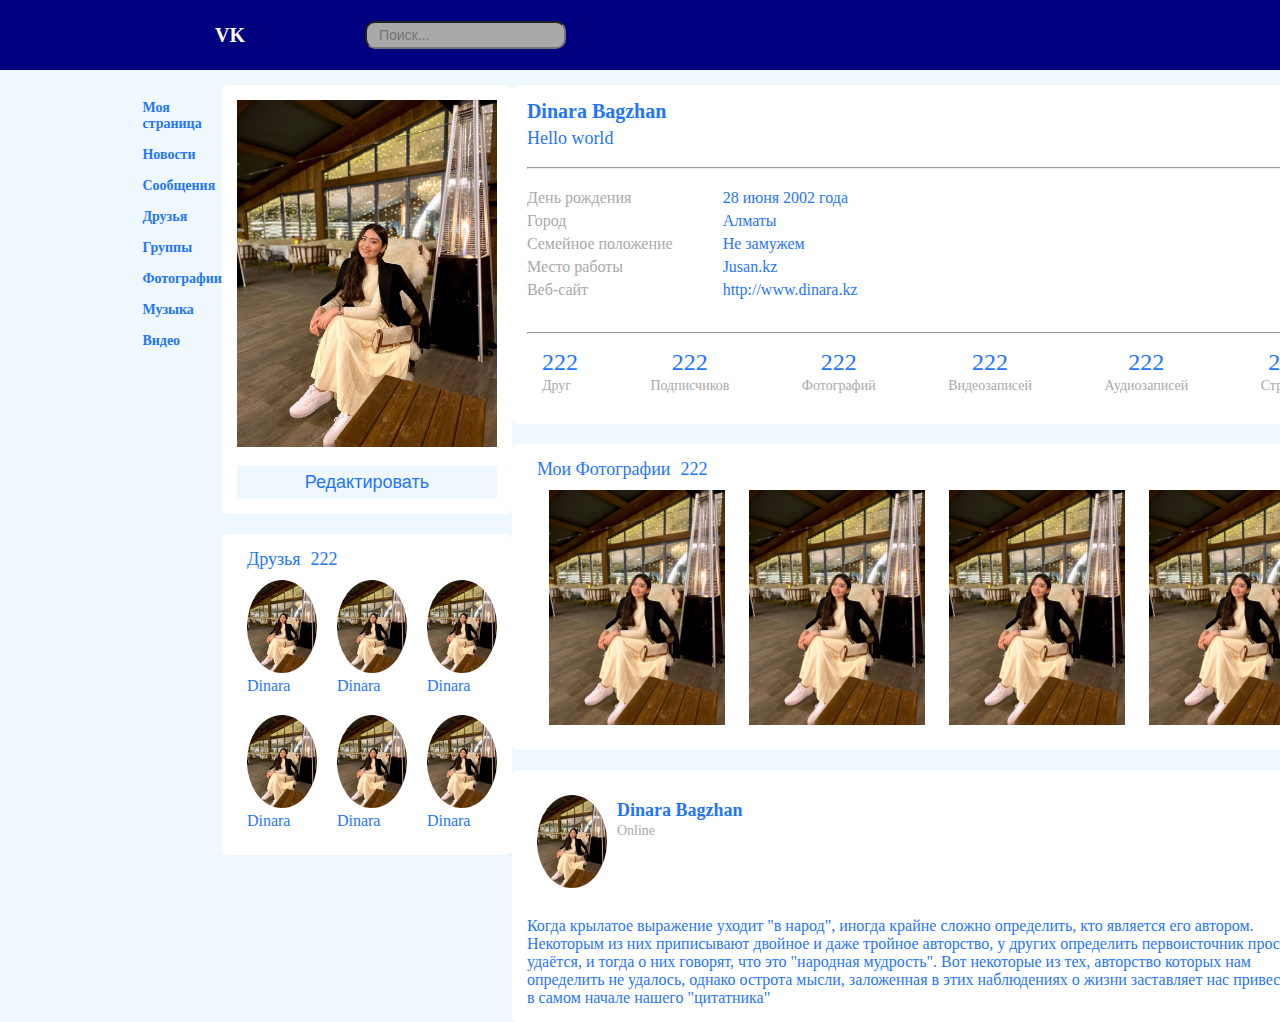
<file: index.html>
<!DOCTYPE html>
<!-- saved from url=(0043)http://127.0.0.1:5500/Dinara/Din/index.html -->
<html lang="en"><head><meta http-equiv="Content-Type" content="text/html; charset=UTF-8">
    
    <title>Bagzhan Dinara</title>
    <link rel="stylesheet" type="text/css" href="./index_files/style.css">
</head>
<body>
<div class="General">
    <div class="shapka">
        <p>VK</p>
        <input type="text" placeholder=" Поиск...">
    </div>

    <div class="ekijarty">
        <div class="spisok">
            <ul>
                <li>Моя страница</li>
                <li>Новости</li>
                <li>Сообщения</li>
                <li>
                    <a href="http://127.0.0.1:5500/Dinara/Din/index%20-%20continue.html">Друзья</a>
                </li>
                <li>Группы</li>
                <li>Фотографии</li>
                <li>Музыка</li>
                <li>Видео</li>
            </ul>
        </div>
        <div class="profile">
            <div class="avatar">
                <img src="./index_files/photo_2024-11-18_18.16.29.jpeg">
                <button>Редактировать</button>
            </div>
            <div class="friends">
                <div class="friendsText">
                    <p>Друзья</p>
                    <p> 222</p>
                </div>
                <div class="friendsPhoto">
                    <div class="suret">
                        <div class="suret1">
                            <img src="./index_files/photo_2024-11-18_18.16.29.jpeg">
                            <p> Dinara</p>
                        </div>
                        <div class="suret1">
                            <img src="./index_files/photo_2024-11-18_18.16.29.jpeg">
                            <p> Dinara</p>
                        </div>
                        <div class="suret1">
                            <img src="./index_files/photo_2024-11-18_18.16.29.jpeg">
                            <p> Dinara</p>
                        </div>
                    </div>
                    <div class="suret">
                        <div class="suret1">
                            <img src="./index_files/photo_2024-11-18_18.16.29.jpeg">
                            <p> Dinara</p>
                        </div>
                        <div class="suret1">
                            <img src="./index_files/photo_2024-11-18_18.16.29.jpeg">
                            <p> Dinara</p>
                        </div>
                        <div class="suret1">
                            <img src="./index_files/photo_2024-11-18_18.16.29.jpeg">
                            <p> Dinara</p>
                        </div>
                    </div>
                </div>
            </div>
        </div>
        <div class="news">
            <div class="information">
                <div class="information1">
                    <p> Dinara Bagzhan </p>
                    <span> Online</span>
                </div>
                <p style="color: #1F75FE; font-size: 18px; margin-top: 5px;"> Hello world</p>
                <br><hr>
                <div class="information2">
                    <div class="start">
                        <p> День рождения</p>
                        <p> Город</p>
                        <p> Семейное положение</p>
                        <p> Место работы </p>
                        <p> Веб-сайт </p>
                    </div>
                    <div class="finish">
                        <p> 28 июня 2002 года</p>
                        <p> Алматы</p>
                        <p> Не замужем </p>
                        <p> Jusan.kz </p>
                        <p> http://www.dinara.kz </p>
                    </div>
                </div>
                <br><hr>
                <div class="information3">
                    <div>
                        <p>222</p>
                        <span>Друг</span>
                    </div>
                    <div>
                        <p>222</p>
                        <span>Подписчиков</span>
                    </div>
                    <div>
                        <p>222</p>
                        <span>Фотографий</span>
                    </div>
                    <div>
                        <p>222</p>
                        <span>Видеозаписей</span>
                    </div>
                    <div>
                        <p>222</p>
                        <span>Аудиозаписей</span>
                    </div>
                    <div>
                        <p>222</p>
                        <span>Страниц</span>
                    </div>
                </div>
            </div>
            <div class="myPhotos">
                <div class="friendsText">
                    <p>Мои Фотографии</p>
                    <p> 222</p>
                </div>
                <div class="myPhotos1">
                    <img src="./index_files/photo_2024-11-18_18.16.29.jpeg">
                    <img src="./index_files/photo_2024-11-18_18.16.29.jpeg">
                    <img src="./index_files/photo_2024-11-18_18.16.29.jpeg">
                    <img src="./index_files/photo_2024-11-18_18.16.29.jpeg">
                </div>
            </div>
            <div class="post">
                <div class="post1">
                    <div class="suret1">
                        <img src="./index_files/photo_2024-11-18_18.16.29.jpeg">
                    </div>
                    <div class="posttext">
                        <p> Dinara Bagzhan </p>
                        <span> Online</span>
                    </div>
                </div>
                <div class="posttext1">
                    <p>Когда крылатое выражение уходит "в народ", иногда крайне сложно определить, кто является его автором.
                        Некоторым из них приписывают двойное и даже тройное авторство, у других определить первоисточник просто не удаётся, и тогда о них говорят, что это "народная мудрость".
                        Вот некоторые из тех,
                        авторство которых нам определить не удалось, однако острота мысли, заложенная в этих наблюдениях о жизни заставляет нас привести их в самом начале нашего "цитатника" </p>
                </div>
            </div>
        </div>
    </div>
</div>

<!-- Code injected by live-server -->
<script>
	// <![CDATA[  <-- For SVG support
	if ('WebSocket' in window) {
		(function () {
			function refreshCSS() {
				var sheets = [].slice.call(document.getElementsByTagName("link"));
				var head = document.getElementsByTagName("head")[0];
				for (var i = 0; i < sheets.length; ++i) {
					var elem = sheets[i];
					var parent = elem.parentElement || head;
					parent.removeChild(elem);
					var rel = elem.rel;
					if (elem.href && typeof rel != "string" || rel.length == 0 || rel.toLowerCase() == "stylesheet") {
						var url = elem.href.replace(/(&|\?)_cacheOverride=\d+/, '');
						elem.href = url + (url.indexOf('?') >= 0 ? '&' : '?') + '_cacheOverride=' + (new Date().valueOf());
					}
					parent.appendChild(elem);
				}
			}
			var protocol = window.location.protocol === 'http:' ? 'ws://' : 'wss://';
			var address = protocol + window.location.host + window.location.pathname + '/ws';
			var socket = new WebSocket(address);
			socket.onmessage = function (msg) {
				if (msg.data == 'reload') window.location.reload();
				else if (msg.data == 'refreshcss') refreshCSS();
			};
			if (sessionStorage && !sessionStorage.getItem('IsThisFirstTime_Log_From_LiveServer')) {
				console.log('Live reload enabled.');
				sessionStorage.setItem('IsThisFirstTime_Log_From_LiveServer', true);
			}
		})();
	}
	else {
		console.error('Upgrade your browser. This Browser is NOT supported WebSocket for Live-Reloading.');
	}
	// ]]>
</script>

</body></html>
</file>
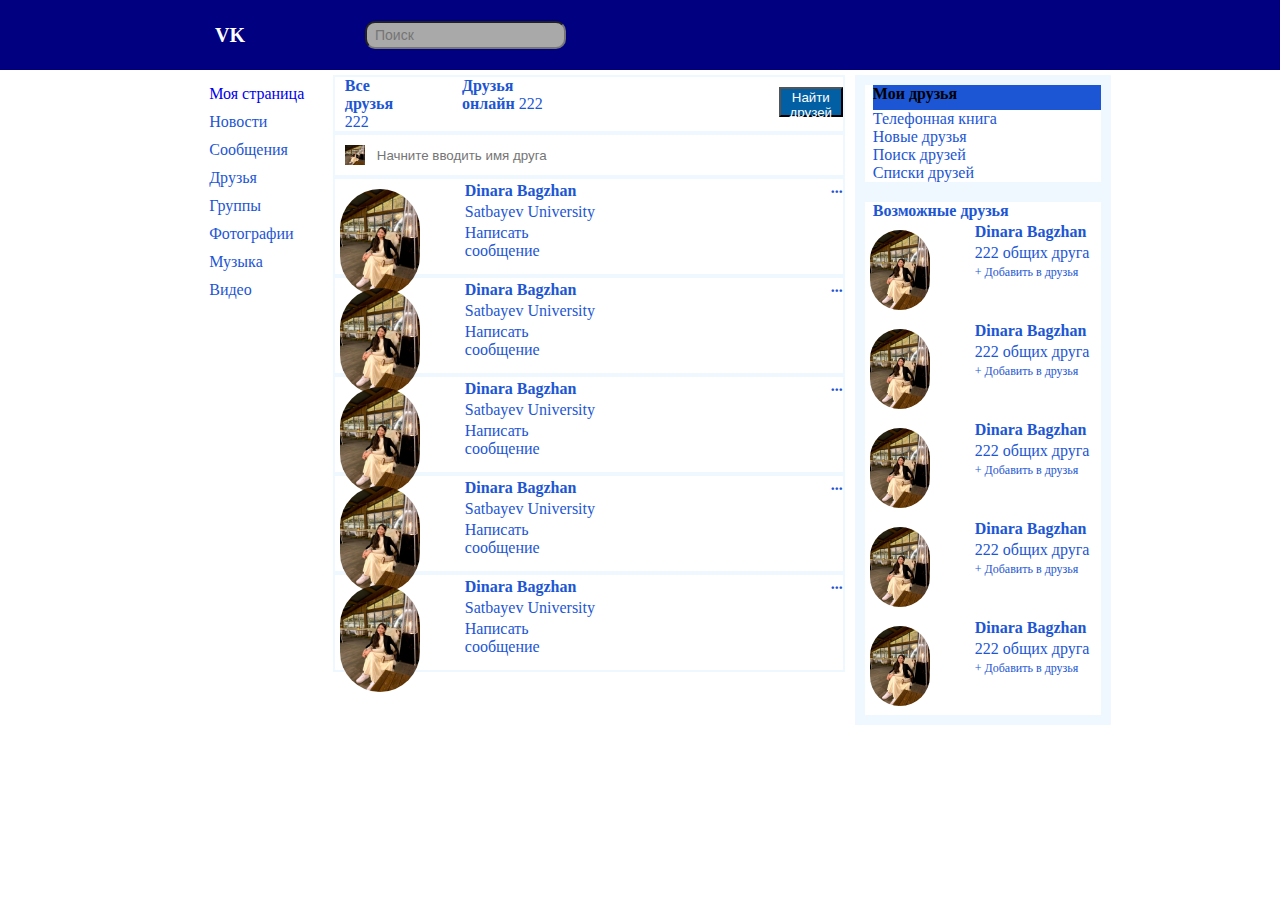
<file: index - continue.html>
<!DOCTYPE html>
<!-- saved from url=(0058)http://127.0.0.1:5500/Dinara/Din/index%20-%20continue.html -->
<html><head><meta http-equiv="Content-Type" content="text/html; charset=UTF-8">
        <title></title>
        <link rel="stylesheet" type="text/css" href="./index - continue_files/style.css">
        <style>a:visited{color: #1c56d4;}</style>
    </head>
    <body>
        <div class="Site">
            <header class="shapka">
                <div><p>VK</p></div>
                <div><form><input type="text" name="text" class="search" placeholder="Поиск"></form></div>
            </header>
            <div class="Part1">
                <div class="PartL">
                    <ul>
                        <li><a href="http://127.0.0.1:5500/Dinara/Din/index.html">Моя страница</a></li>
                        <li>Новости</li>
                        <li>Сообщения</li>
                        <li>Друзья</li>
                        <li>Группы</li>
                        <li>Фотографии</li>
                        <li>Музыка</li>
                        <li>Видео</li>
                    </ul>
                </div>
                <div class="Part3">
                    <div class="Part4">
                        <div style="margin-left: 10px;">
                            <p><b>Все друзья </b> 222</p>
                        </div>
                        <div style="margin-left: 50px;">
                            <p><b>Друзья онлайн </b> 222</p>
                        </div>
                        <div style="margin-left: 230px; align-content: center;">
                            <button style="background-color: #025fa3; color: white;  height: 30px;">Найти друзей</button>
                        </div>
                    </div>
                    <div class="Part4">
                        <div class="search">
                            <input type="search" name="text" class="search-friends" placeholder="Начните вводить имя друга">
                            <img src="./index - continue_files/photo_2024-11-18_18.16.29.jpeg" alt="" class="search-icon">
                        </div>
                    </div>
                    <div class="Part4" style="height: 95px;">
                        <div class="Part5">
                            <div>
                            <img src="./index - continue_files/photo_2024-11-18_18.16.29.jpeg" style="width: 80px; border-radius: 50px; margin: 5px; margin-top: 10px;">
                            </div>
                            <div class="Part2">
                                <ul>
                                    <li style="margin-top: 3px"><b>Dinara Bagzhan</b></li>
                                    <li style="margin-top: 3px;">Satbayev University</li>
                                    <li style="margin-top: 3px;">Написать сообщение</li>
                                </ul>
                            </div>
                            <div style="margin-left: 230px;">
                                <p><b>...</b></p>
                            </div>
                        </div>
                    </div>
                    <div class="Part4" style="height: 95px;">
                        <div class="Part5">
                            <div>
                            <img src="./index - continue_files/photo_2024-11-18_18.16.29.jpeg" style="width: 80px; border-radius: 50px; margin: 5px; margin-top: 10px;">
                            </div>
                            <div class="Part2">
                                <ul>
                                    <li style="margin-top: 3px;"><b>Dinara Bagzhan</b></li>
                                    <li style="margin-top: 3px;">Satbayev University</li>
                                    <li style="margin-top: 3px;">Написать сообщение</li>
                                </ul>
                            </div>
                            <div style="margin-left: 230px;">
                                <p><b>...</b></p>
                            </div>
                        </div>
                    </div>
                    <div class="Part4" style="height: 95px;">
                        <div class="Part5">
                            <div>
                            <img src="./index - continue_files/photo_2024-11-18_18.16.29.jpeg" style="width: 80px; border-radius: 50px; margin: 5px; margin-top: 10px;">
                            </div>
                            <div class="Part2">
                                <ul>
                                    <li style="margin-top: 3px;"><b>Dinara Bagzhan</b></li>
                                    <li style="margin-top: 3px;">Satbayev University</li>
                                    <li style="margin-top: 3px;">Написать сообщение</li>
                                </ul>
                            </div>
                            <div style="margin-left: 230px;">
                                <p><b>...</b></p>
                            </div>
                        </div>
                    </div>
                    <div class="Part4" style="height: 95px;">
                        <div class="Part5">
                            <div>
                            <img src="./index - continue_files/photo_2024-11-18_18.16.29.jpeg" style="width: 80px; border-radius: 50px; margin: 5px; margin-top: 10px;">
                            </div>
                            <div class="Part2">
                                <ul>
                                    <li style="margin-top: 3px;"><b>Dinara Bagzhan</b></li>
                                    <li style="margin-top: 3px;">Satbayev University</li>
                                    <li style="margin-top: 3px;">Написать сообщение</li>
                                </ul>
                            </div>
                            <div style="margin-left: 230px;">
                                <p><b>...</b></p>
                            </div>
                        </div>
                    </div>
                    <div class="Part4" style="height: 95px;">
                        <div class="Part5">
                            <div>
                            <img src="./index - continue_files/photo_2024-11-18_18.16.29.jpeg" style="width: 80px; border-radius: 50px; margin: 5px; margin-top: 10px;">
                            </div>
                            <div class="Part2">
                                <ul>
                                    <li style="margin-top: 3px;"><b>Dinara Bagzhan</b></li>
                                    <li style="margin-top: 3px;">Satbayev University</li>
                                    <li style="margin-top: 3px;">Написать сообщение</li>
                                </ul>
                            </div>
                            <div style="margin-left: 230px;">
                                <p><b>...</b></p>
                            </div>
                        </div>
                    </div>
                </div>
                
                <div class="PartR">
                    <div class="Part6">
                        <p style="margin-left: 8px; color: black; height: 25px;background-color:#1c56d4 ;"><b>Мои друзья</b></p>
                        <p style="margin-left: 8px;">Телефонная книга</p>
                        <p style="margin-left: 8px;">Новые друзья</p>
                        <p style="margin-left: 8px;">Поиск друзей</p>
                        <p style="margin-left: 8px;">Списки друзей</p>
                    </div>
                    <div class="Part7">
                        <p style="margin-left: 8px;"><b>Возможные друзья</b></p>
                        <div class="Part5">
                            <div>
                            <img src="./index - continue_files/photo_2024-11-18_18.16.29.jpeg" style="width: 60px; border-radius: 50px; margin: 5px; margin-top: 10px;">
                            </div>
                            <div class="Part2">
                                <ul>
                                    <li style="margin-top: 3px;"><b>Dinara Bagzhan</b></li>
                                    <li style="margin-top: 3px;">222 общих друга</li>
                                    <li style="margin-top: 3px; font-size: 12px;">+ Добавить в друзья</li>
                                </ul>
                            </div>
                        </div>
                        <div class="Part5">
                            <div>
                            <img src="./index - continue_files/photo_2024-11-18_18.16.29.jpeg" style="width: 60px; border-radius: 50px; margin: 5px; margin-top: 10px;">
                            </div>
                            <div class="Part2">
                                <ul>
                                    <li style="margin-top: 3px;"><b>Dinara Bagzhan</b></li>
                                    <li style="margin-top: 3px;">222 общих друга</li>
                                    <li style="margin-top: 3px; font-size: 12px;">+ Добавить в друзья</li>
                                </ul>
                            </div>
                        </div>
                        <div class="Part5">
                            <div>
                            <img src="./index - continue_files/photo_2024-11-18_18.16.29.jpeg" style="width: 60px; border-radius: 50px; margin: 5px; margin-top: 10px;">
                            </div>
                            <div class="Part2">
                                <ul>
                                    <li style="margin-top: 3px;"><b>Dinara Bagzhan</b></li>
                                    <li style="margin-top: 3px;">222 общих друга</li>
                                    <li style="margin-top: 3px; font-size: 12px;">+ Добавить в друзья</li>
                                </ul>
                            </div>
                        </div>
                        <div class="Part5">
                            <div>
                            <img src="./index - continue_files/photo_2024-11-18_18.16.29.jpeg" style="width: 60px; border-radius: 50px; margin: 5px; margin-top: 10px;">
                            </div>
                            <div class="Part2">
                                <ul>
                                    <li style="margin-top: 3px;"><b>Dinara Bagzhan</b></li>
                                    <li style="margin-top: 3px;">222 общих друга</li>
                                    <li style="margin-top: 3px; font-size: 12px;">+ Добавить в друзья</li>
                                </ul>
                            </div>
                        </div>
                        <div class="Part5">
                            <div>
                            <img src="./index - continue_files/photo_2024-11-18_18.16.29.jpeg" style="width: 60px; border-radius: 50px; margin: 5px; margin-top: 10px;">
                            </div>
                            <div class="Part2">
                                <ul>
                                    <li style="margin-top: 3px;"><b>Dinara Bagzhan</b></li>
                                    <li style="margin-top: 3px;">222 общих друга</li>
                                    <li style="margin-top: 3px; font-size: 12px;">+ Добавить в друзья</li>
                                </ul>
                            </div>
                        </div>
                    </div>
                </div>
            </div>
            </div>
        
    <!-- Code injected by live-server -->
<script>
	// <![CDATA[  <-- For SVG support
	if ('WebSocket' in window) {
		(function () {
			function refreshCSS() {
				var sheets = [].slice.call(document.getElementsByTagName("link"));
				var head = document.getElementsByTagName("head")[0];
				for (var i = 0; i < sheets.length; ++i) {
					var elem = sheets[i];
					var parent = elem.parentElement || head;
					parent.removeChild(elem);
					var rel = elem.rel;
					if (elem.href && typeof rel != "string" || rel.length == 0 || rel.toLowerCase() == "stylesheet") {
						var url = elem.href.replace(/(&|\?)_cacheOverride=\d+/, '');
						elem.href = url + (url.indexOf('?') >= 0 ? '&' : '?') + '_cacheOverride=' + (new Date().valueOf());
					}
					parent.appendChild(elem);
				}
			}
			var protocol = window.location.protocol === 'http:' ? 'ws://' : 'wss://';
			var address = protocol + window.location.host + window.location.pathname + '/ws';
			var socket = new WebSocket(address);
			socket.onmessage = function (msg) {
				if (msg.data == 'reload') window.location.reload();
				else if (msg.data == 'refreshcss') refreshCSS();
			};
			if (sessionStorage && !sessionStorage.getItem('IsThisFirstTime_Log_From_LiveServer')) {
				console.log('Live reload enabled.');
				sessionStorage.setItem('IsThisFirstTime_Log_From_LiveServer', true);
			}
		})();
	}
	else {
		console.error('Upgrade your browser. This Browser is NOT supported WebSocket for Live-Reloading.');
	}
	// ]]>
</script>

</body></html>
</file>
<file: index_files/style.css>
*{
    margin: 0;
    }
    .myForm{
    margin: 100px;
    }
    .row{
    margin-top: 5px;
    }
    .General{
    width: auto;
    height: auto;
    display: flex;
    flex-direction: column;
    background-color: aliceblue;
    }
    .shapka{
    background-color: rgba(23, 23, 133, 0.861);
    display: flex;
    padding: 15px;
    }
    .shapka p{
    color: white;
    font-weight: bold;
    font-size: 20px;
    margin-left: 10%;
    }
    .shapka input{
     color: grey;
     margin-left: 10%;
     background-color: darkgray;
     border-radius: 10px;
     font-size: 14px;
     padding: 8px;
    }
    .ekijarty{
     margin-top: 15px;
     width: 80%;
     margin-left: 8%;
     margin-right: 8%;
     display: flex;
     justify-content: space-between;
    }
    .spisok ul{
        list-style: none;
    }
    .spisok ul li{
        color: #1F75FE;
        font-size: 14px;
        font-weight: bold;
        margin-top: 15px;
    }
    .spisok a{
        text-decoration: none;
        color: #1F75FE;
    }
    
    .avatar{
    background-color: white;
    border-radius: 7px;
    width: 260px;
    padding: 15px;
    }
    .avatar img{
    width: 100%;
    }
    .avatar button{
    margin-top: 15px;
    width: 100%;
    background-color: aliceblue;
    color: #1F75FE;
    font-size: 18px;
    padding: 5px;
    border: 1px solid aliceblue;
    }
    
    .friends{
    margin-top: 20px;
    background-color: white;
    border-radius: 7px;
    width: 260px;
    padding: 15px;
    }
    .friendsText{
    display: flex;
    color: #1F75FE;
    }
    .friendsText p{
    margin-left: 10px;
    font-size: 18px;
    }
    .friendsPhoto{
    display: flex;
    flex-wrap: wrap;
    }
    .suret{
    display: flex;
    
    .suret1 p {
    color:#1F75FE;
    }
    
    }
    .suret1{
    width: 70px;
    padding: 10px;
    }
    .suret1 img{
    width:100%;
    border-radius: 50%;
    }
    
    .information{
    background-color: white;
    border-radius: 7px;
    width: 800px;
    padding: 15px;
    }
    .information1{
    display: flex;
    justify-content: space-between;
    }
    .information1 p{
    color: #1F75FE;
    font-size: 20px;
    font-weight: bold;
    }
    .information1 span{
    color: darkgray;
    font-size: 16px;
    }
    .information2{
    display: flex;
    }
    .start{
    margin-top: 15px;
    }
    .start p{
    color: darkgrey;
    font-size: 16px;
    margin-top: 5px;
    }
    .finish{
    margin-top: 15px;
    margin-bottom: 15px;
    margin-left: 50px;
    }
    .finish p{
    color: #1F75FE;
    font-size: 16px;
    margin-top: 5px;
    }
    .information3{
    display: flex;
    justify-content: space-between;
    padding: 15px;
    }
    .information3 p{
    color: #1F75FE;
    font-size: 24px;
    text-align: center;
    }
    .information3 span{
    color: darkgrey;
    font-size: 14px;
    }
    .myPhotos{
    background-color: white;
    border-radius: 7px;
    width: 800px;
    padding: 15px;
    margin-top: 20px;
    }
    .myPhotos1{
    display: flex;
    padding: 10px;
    width: 100%;
    justify-content: space-around;
    }
    .myPhotos1 img{
    width: 22%;
    }
    .post{
    background-color: white;
    border-radius: 7px;
    width: 800px;
    padding: 15px;
    margin-top: 20px;
    height: auto;
    }
    .post1{
    display: flex;
    }
    .posttext{
    margin-top: 15px;
    }
    .posttext p{
    color: #1F75FE;
    font-size: 18px;
    font-weight: bold;
    }
    .posttext span{
    color: darkgray;
    font-size: 14px;
    }
    .posttext1{
    margin-top: 15px;
    color:#1F75FE;
    }
    
    
    
    
    
    
    
    
    
    
    
    .site {
    width: auto;
    height: auto;
    display: flex;
    flex-direction: column;
    background-color: aliceblue;
    }
    
    .shapka {
    background-color: navy;
    display: flex;
    align-items: center;
    height: 40px;
    }
    .shapka p {
    color: white;
    font-weight: bold;
    font-size: 20px;
    margin-left: 200px;
    }
    .shapka input{
    color: grey;
    margin-left: 120px;
    background-color: darkgray;
    border-radius: 10px;
    font-size: 14px;
    padding: 8px;
    height: 8px;
    color: grey;
    
    }
    
    .Part1 {
    display: flex;
    color: #1c56d4;
    width: 100%;
    height: 100%;
    justify-content: center;
    margin-top: 5px;
    }
    .PartL ul {
    list-style: none;
    }
    .PartL ul li {
    margin-top: 10px;
    text-align: start;
    }
    .Part2 ul {
    list-style: none;
    }
    
    
    
    .PartL {
    width: 12%;
    margin-right: 10px;
    }
    .Part3 {
    width: 40%;
    }
    .Part4 {
    display: flex;
    color: #1c56d4;
    background-color: white;
    border: 2px solid aliceblue;
    }
    .Part4 p{
    color:#1c56d4;
    }
    
    
    .search {
    display: inline-flex;
    padding: 10px;
    }
    
    .search-icon {
    width: 20px;
    height: 20px;
    margin-right: 10px;
    order: -1;
    }
    
    .search-friends {
    width: 300px;
    border: 0;
    }
    .Part5 {
    display: flex;
    color: #1c56d4;
    
    }
    .PartR {
    width: 20%;
    margin-left: 10px;
    }
    .Part6 {
    background-color: white;
    border: 10px solid aliceblue;
    }
    .Part7 {
    background-color: white;
    border: 10px solid aliceblue;
    }
    
    .PartL a{
    text-decoration: none;
    }
</file>
<file: index - continue_files/style.css>
*{
    margin: 0;
    }
    .myForm{
    margin: 100px;
    }
    .row{
    margin-top: 5px;
    }
    .General{
    width: auto;
    height: auto;
    display: flex;
    flex-direction: column;
    background-color: aliceblue;
    }
    .shapka{
    background-color: rgba(23, 23, 133, 0.861);
    display: flex;
    padding: 15px;
    }
    .shapka p{
    color: white;
    font-weight: bold;
    font-size: 20px;
    margin-left: 10%;
    }
    .shapka input{
     color: grey;
     margin-left: 10%;
     background-color: darkgray;
     border-radius: 10px;
     font-size: 14px;
     padding: 8px;
    }
    .ekijarty{
     margin-top: 15px;
     width: 80%;
     margin-left: 8%;
     margin-right: 8%;
     display: flex;
     justify-content: space-between;
    }
    .spisok ul{
        list-style: none;
    }
    .spisok ul li{
        color: #1F75FE;
        font-size: 14px;
        font-weight: bold;
        margin-top: 15px;
    }
    .spisok a{
        text-decoration: none;
        color: #1F75FE;
    }
    
    .avatar{
    background-color: white;
    border-radius: 7px;
    width: 260px;
    padding: 15px;
    }
    .avatar img{
    width: 100%;
    }
    .avatar button{
    margin-top: 15px;
    width: 100%;
    background-color: aliceblue;
    color: #1F75FE;
    font-size: 18px;
    padding: 5px;
    border: 1px solid aliceblue;
    }
    
    .friends{
    margin-top: 20px;
    background-color: white;
    border-radius: 7px;
    width: 260px;
    padding: 15px;
    }
    .friendsText{
    display: flex;
    color: #1F75FE;
    }
    .friendsText p{
    margin-left: 10px;
    font-size: 18px;
    }
    .friendsPhoto{
    display: flex;
    flex-wrap: wrap;
    }
    .suret{
    display: flex;
    
    .suret1 p {
    color:#1F75FE;
    }
    
    }
    .suret1{
    width: 70px;
    padding: 10px;
    }
    .suret1 img{
    width:100%;
    border-radius: 50%;
    }
    
    .information{
    background-color: white;
    border-radius: 7px;
    width: 800px;
    padding: 15px;
    }
    .information1{
    display: flex;
    justify-content: space-between;
    }
    .information1 p{
    color: #1F75FE;
    font-size: 20px;
    font-weight: bold;
    }
    .information1 span{
    color: darkgray;
    font-size: 16px;
    }
    .information2{
    display: flex;
    }
    .start{
    margin-top: 15px;
    }
    .start p{
    color: darkgrey;
    font-size: 16px;
    margin-top: 5px;
    }
    .finish{
    margin-top: 15px;
    margin-bottom: 15px;
    margin-left: 50px;
    }
    .finish p{
    color: #1F75FE;
    font-size: 16px;
    margin-top: 5px;
    }
    .information3{
    display: flex;
    justify-content: space-between;
    padding: 15px;
    }
    .information3 p{
    color: #1F75FE;
    font-size: 24px;
    text-align: center;
    }
    .information3 span{
    color: darkgrey;
    font-size: 14px;
    }
    .myPhotos{
    background-color: white;
    border-radius: 7px;
    width: 800px;
    padding: 15px;
    margin-top: 20px;
    }
    .myPhotos1{
    display: flex;
    padding: 10px;
    width: 100%;
    justify-content: space-around;
    }
    .myPhotos1 img{
    width: 22%;
    }
    .post{
    background-color: white;
    border-radius: 7px;
    width: 800px;
    padding: 15px;
    margin-top: 20px;
    height: auto;
    }
    .post1{
    display: flex;
    }
    .posttext{
    margin-top: 15px;
    }
    .posttext p{
    color: #1F75FE;
    font-size: 18px;
    font-weight: bold;
    }
    .posttext span{
    color: darkgray;
    font-size: 14px;
    }
    .posttext1{
    margin-top: 15px;
    color:#1F75FE;
    }
    
    
    
    
    
    
    
    
    
    
    
    .site {
    width: auto;
    height: auto;
    display: flex;
    flex-direction: column;
    background-color: aliceblue;
    }
    
    .shapka {
    background-color: navy;
    display: flex;
    align-items: center;
    height: 40px;
    }
    .shapka p {
    color: white;
    font-weight: bold;
    font-size: 20px;
    margin-left: 200px;
    }
    .shapka input{
    color: grey;
    margin-left: 120px;
    background-color: darkgray;
    border-radius: 10px;
    font-size: 14px;
    padding: 8px;
    height: 8px;
    color: grey;
    
    }
    
    .Part1 {
    display: flex;
    color: #1c56d4;
    width: 100%;
    height: 100%;
    justify-content: center;
    margin-top: 5px;
    }
    .PartL ul {
    list-style: none;
    }
    .PartL ul li {
    margin-top: 10px;
    text-align: start;
    }
    .Part2 ul {
    list-style: none;
    }
    
    
    
    .PartL {
    width: 12%;
    margin-right: 10px;
    }
    .Part3 {
    width: 40%;
    }
    .Part4 {
    display: flex;
    color: #1c56d4;
    background-color: white;
    border: 2px solid aliceblue;
    }
    .Part4 p{
    color:#1c56d4;
    }
    
    
    .search {
    display: inline-flex;
    padding: 10px;
    }
    
    .search-icon {
    width: 20px;
    height: 20px;
    margin-right: 10px;
    order: -1;
    }
    
    .search-friends {
    width: 300px;
    border: 0;
    }
    .Part5 {
    display: flex;
    color: #1c56d4;
    
    }
    .PartR {
    width: 20%;
    margin-left: 10px;
    }
    .Part6 {
    background-color: white;
    border: 10px solid aliceblue;
    }
    .Part7 {
    background-color: white;
    border: 10px solid aliceblue;
    }
    
    .PartL a{
    text-decoration: none;
    }
</file>
